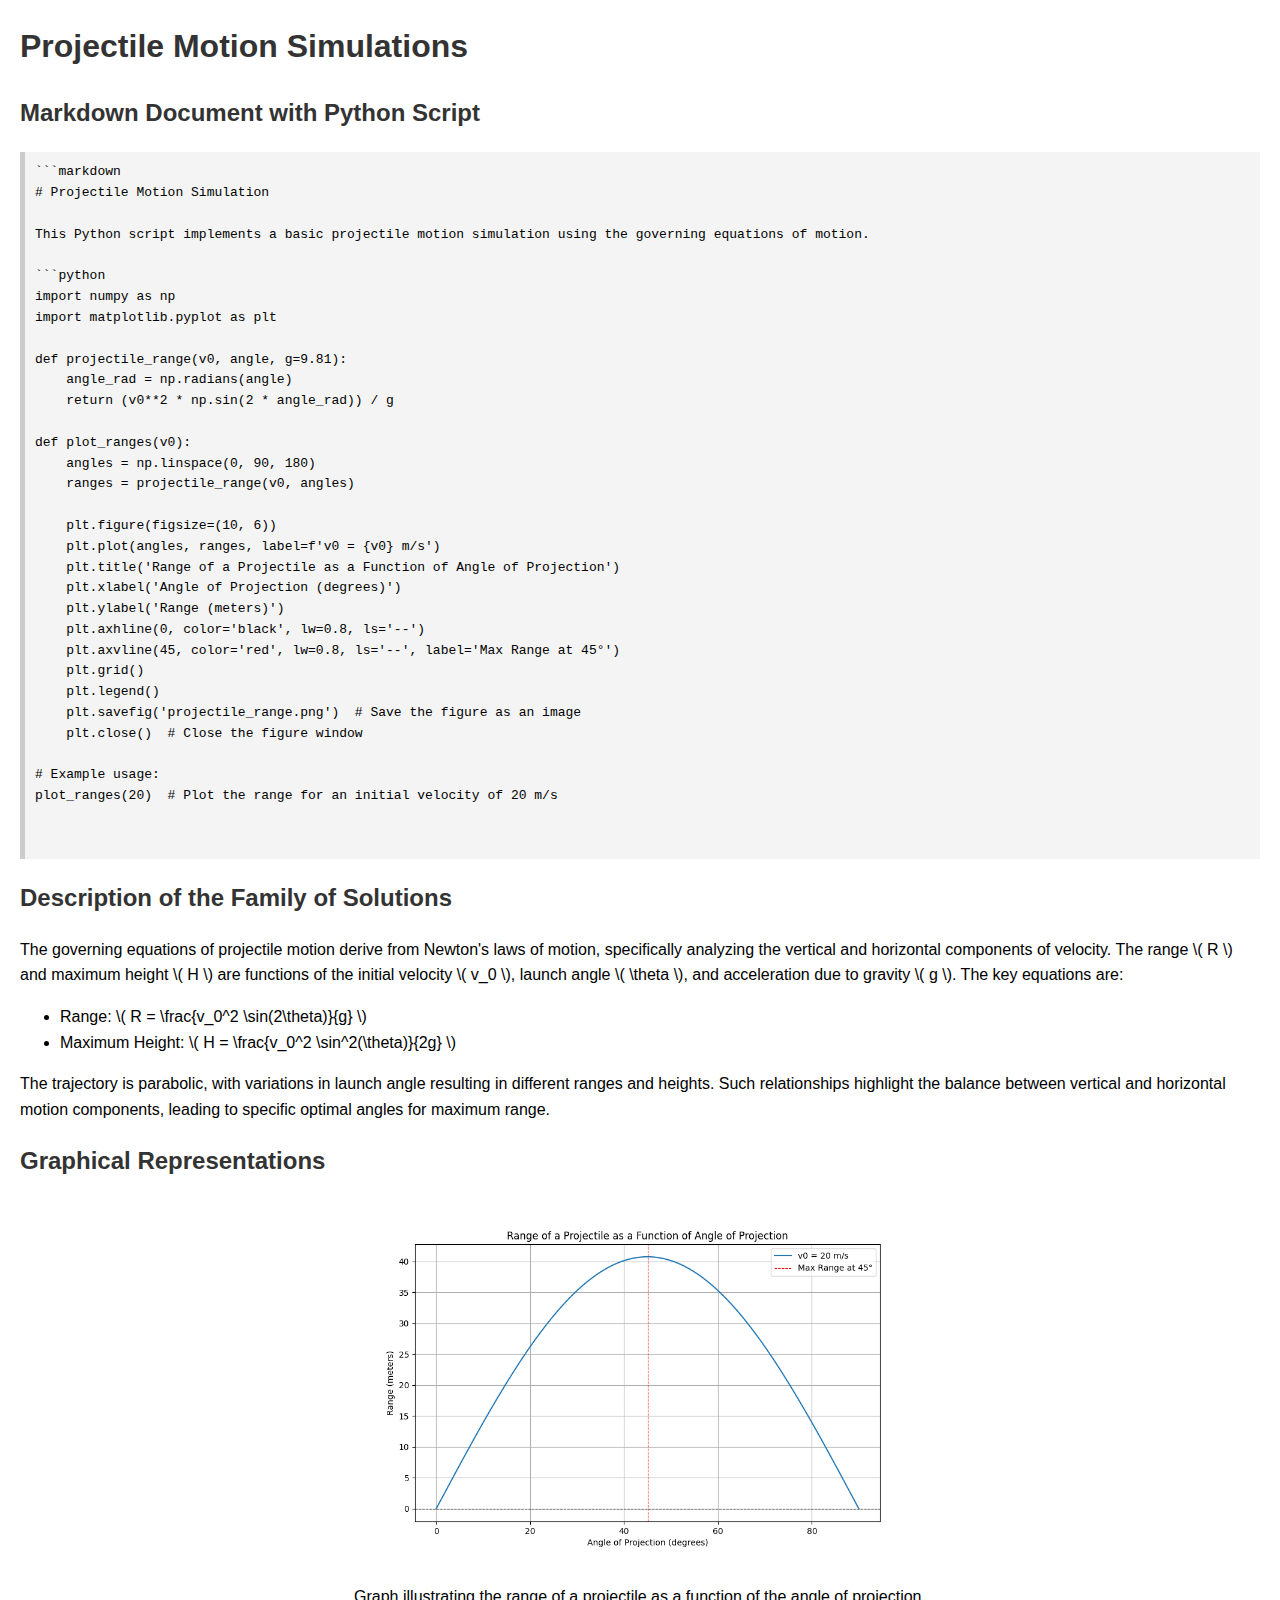
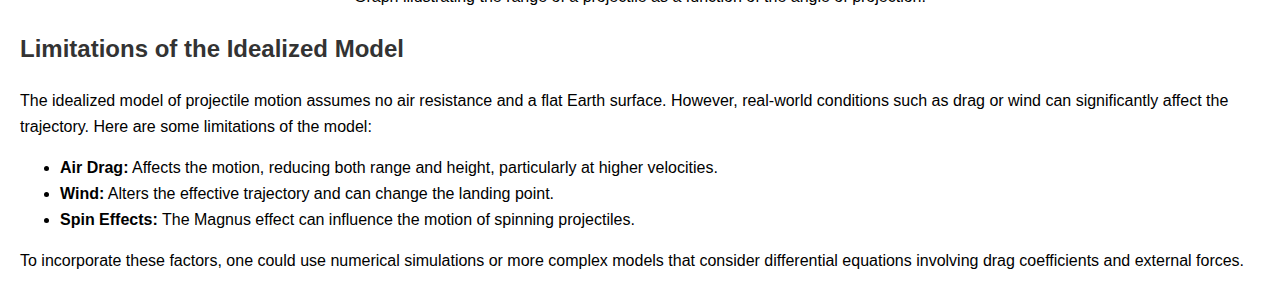
<file: web_page_problem_1.html>
<!DOCTYPE html>
<html lang="en">
<head>
    <meta charset="UTF-8">
    <meta name="viewport" content="width=device-width, initial-scale=1.0">
    <title>Projectile Motion Simulations</title>
    <style>
        body {
            font-family: Arial, sans-serif;
            margin: 20px;
            line-height: 1.6;
        }
        h1, h2, h3 {
            color: #333;
        }
        pre {
            background: #f4f4f4;
            padding: 10px;
            border-left: 5px solid #ccc;
            overflow: auto;
        }
        .graph-container {
            text-align: center;
            margin: 20px 0;
        }
    </style>
</head>
<body>

    <h1>Projectile Motion Simulations</h1>

    <h2>Markdown Document with Python Script</h2>
    <pre>
```markdown
# Projectile Motion Simulation

This Python script implements a basic projectile motion simulation using the governing equations of motion.

```python
import numpy as np
import matplotlib.pyplot as plt

def projectile_range(v0, angle, g=9.81):
    angle_rad = np.radians(angle)
    return (v0**2 * np.sin(2 * angle_rad)) / g

def plot_ranges(v0):
    angles = np.linspace(0, 90, 180)
    ranges = projectile_range(v0, angles)

    plt.figure(figsize=(10, 6))
    plt.plot(angles, ranges, label=f'v0 = {v0} m/s')
    plt.title('Range of a Projectile as a Function of Angle of Projection')
    plt.xlabel('Angle of Projection (degrees)')
    plt.ylabel('Range (meters)')
    plt.axhline(0, color='black', lw=0.8, ls='--')
    plt.axvline(45, color='red', lw=0.8, ls='--', label='Max Range at 45°')
    plt.grid()
    plt.legend()
    plt.savefig('projectile_range.png')  # Save the figure as an image
    plt.close()  # Close the figure window

# Example usage:  
plot_ranges(20)  # Plot the range for an initial velocity of 20 m/s

    </pre>

    <h2>Description of the Family of Solutions</h2>
    <p>The governing equations of projectile motion derive from Newton's laws of motion, specifically analyzing the vertical and horizontal components of velocity. The range \( R \) and maximum height \( H \) are functions of the initial velocity \( v_0 \), launch angle \( \theta \), and acceleration due to gravity \( g \). The key equations are:</p>
    <ul>
        <li>Range: \( R = \frac{v_0^2 \sin(2\theta)}{g} \)</li>
        <li>Maximum Height: \( H = \frac{v_0^2 \sin^2(\theta)}{2g} \)</li>
    </ul>
    <p>The trajectory is parabolic, with variations in launch angle resulting in different ranges and heights. Such relationships highlight the balance between vertical and horizontal motion components, leading to specific optimal angles for maximum range.</p>

    <h2>Graphical Representations</h2>
    <div class="graph-container">
        <img src="projectile_range.png" alt="Projectile Range vs Launch Angle" width="600" />
        <p>Graph illustrating the range of a projectile as a function of the angle of projection.</p>
    </div>

    <h2>Limitations of the Idealized Model</h2>
    <p>The idealized model of projectile motion assumes no air resistance and a flat Earth surface. However, real-world conditions such as drag or wind can significantly affect the trajectory. Here are some limitations of the model:</p>
    <ul>
        <li><strong>Air Drag:</strong> Affects the motion, reducing both range and height, particularly at higher velocities.</li>
        <li><strong>Wind:</strong> Alters the effective trajectory and can change the landing point.</li>
        <li><strong>Spin Effects:</strong> The Magnus effect can influence the motion of spinning projectiles.</li>
    </ul>
    <p>To incorporate these factors, one could use numerical simulations or more complex models that consider differential equations involving drag coefficients and external forces.</p>
</file>
